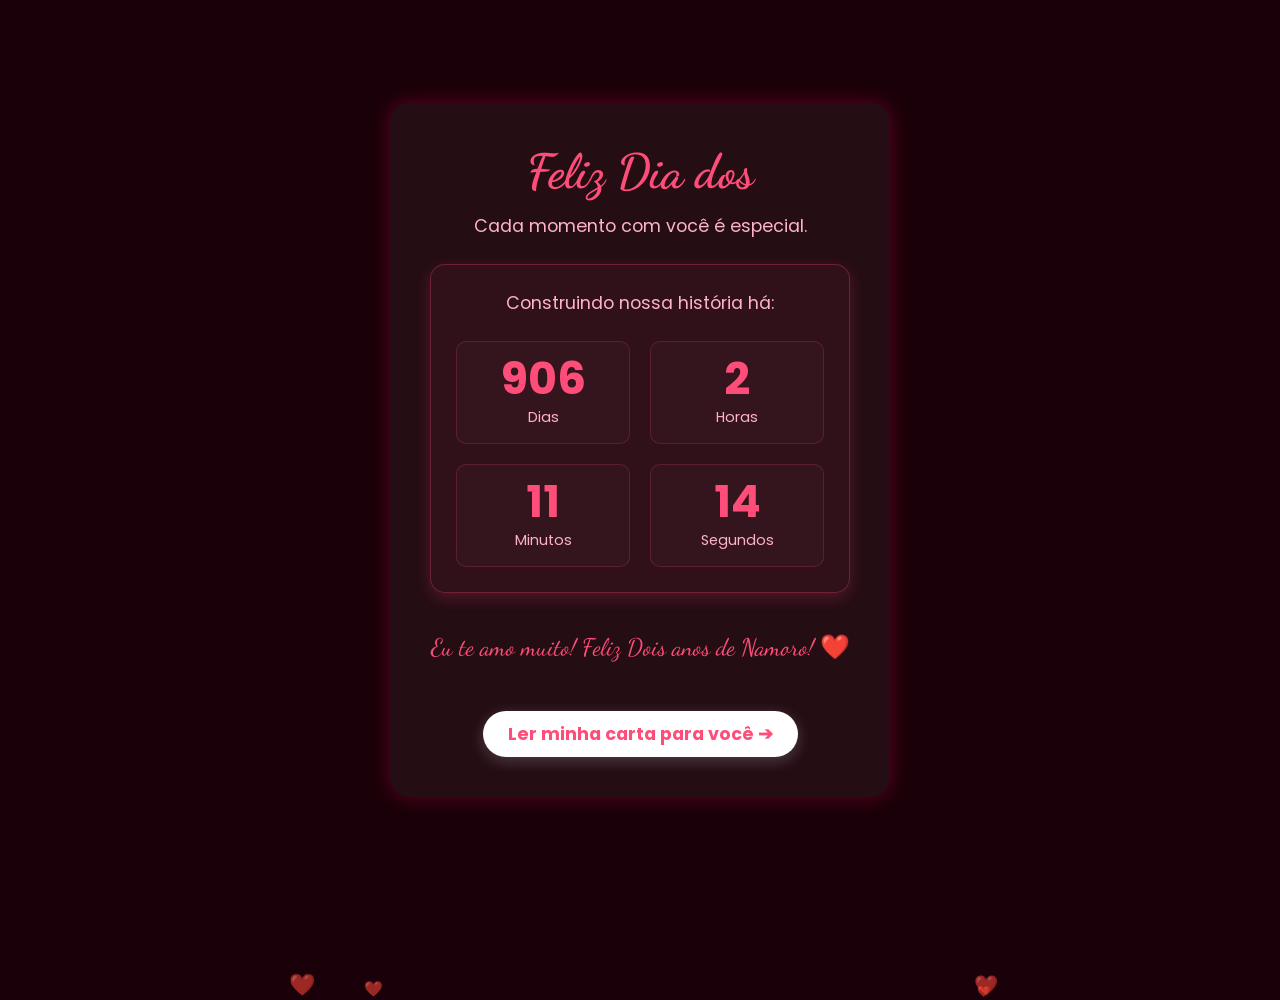
<file: index.html>
<!DOCTYPE html>
<html lang="pt-BR">
<head>
    <meta charset="UTF-8">
    <meta name="viewport" content="width=device-width, initial-scale=1.0">
    <title>Para o Meu Amor</title>
    <link rel="stylesheet" href="CSS.css">
</head>
<body>
    <div id="tela-hacker">
        <pre id="texto-hacker"></pre>
    </div>
    <div class="background-hearts" id="hearts-container"></div>
    
    <div class="container">
        <h1 id="typing-text"></h1>
        <p class="subtitle">Cada momento com você é especial.</p>

       <div id="time-counter" class="counter-container">
            <p>Construindo nossa história há:</p>
            <div class="counter-boxes">
                <div class="box" class="counter-container"><span id="days">0</span> Dias</div>
                <div class="box"><span id="hours">0</span> Horas</div>
                <div class="box"><span id="minutes">0</span> Minutos</div>
                <div class="box"><span id="seconds">0</span> Segundos</div>

            
            
    
        </div>
    </div>
          
              <div id="hidden-message">
            <p>Eu te amo muito! Feliz Dois anos de Namoro! ❤️</p>
            <br>
            <a href="surpresa.html" class="next-btn">Ler minha carta para você ➔</a>
        </div>

    <script src="JAva.js"></script>
</body>
</html>
</file>
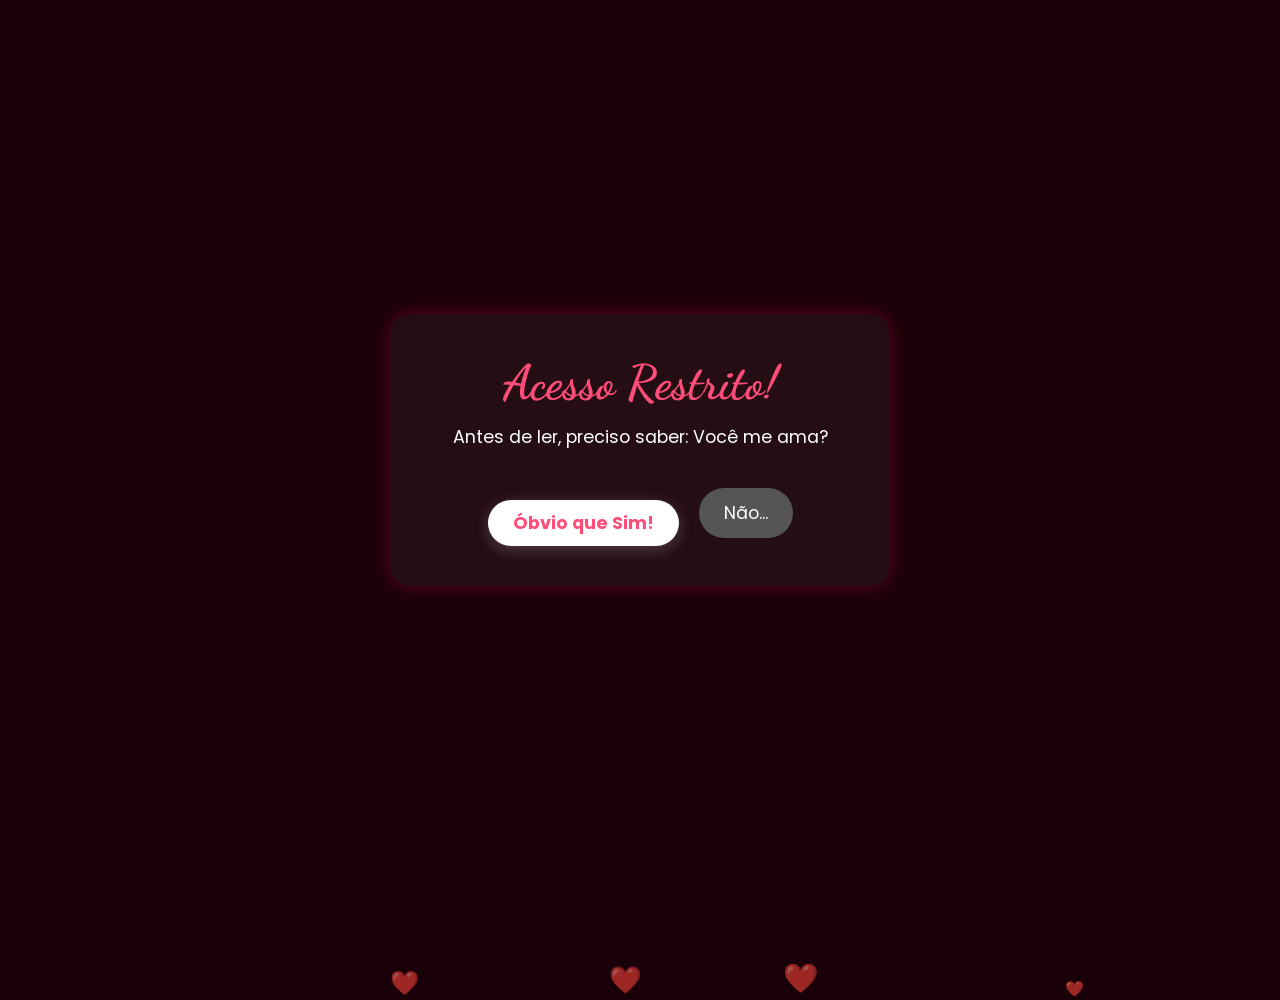
<file: surpresa.html>
<!DOCTYPE html>
<html lang="pt-BR">

<head>
    <meta charset="UTF-8">
    <meta name="viewport" content="width=device-width, initial-scale=1.0">
    <title>Minha Carta</title>
    <link rel="stylesheet" href="CSS.css">
</head>

<body>
    <div class="background-hearts" id="hearts-container"></div>
    <div id="floating-images-container"></div>

    <div class="container" id="question-container">
        <h1>Acesso Restrito!</h1>
        <p class="subtitle" style="color: #fff;">Antes de ler, preciso saber: Você me ama?</p>

        <div class="buttons-area">
            <button id="btn-yes" class="next-btn">Óbvio que Sim!</button>
            <button id="btn-no" class="bad-btn">Não...</button>
        </div>
    </div>

    <div class="container letter-container hidden" id="letter-container">
        <h1>Para a dona do meu coração,</h1>

        <div class="letter-text">
            <p id="texto-maquina">    Imagino que você já saiba que eu sempre tento lhe dar o melhor de mim, e este ano quis fazer um presente com as coisas que venho aprendendo.<br><br>
Bom, aqui estamos, meu amor... Dois anos incríveis ao seu lado. Vivemos tantos momentos especiais, compartilhamos tantas experiências, descobrimos tantas coisas juntos e construímos memórias que vou guardar para sempre.<br><br>
E, mesmo depois de tudo o que já vivemos, o que mais me anima é saber que ainda temos muito pela frente. Muitos lugares para conhecer, muitos sonhos para realizar e muitas histórias para escrever.<br><br>
Mas a melhor parte de tudo é saber que poderei viver cada uma delas ao seu lado.<br><br>
Feliz dois anos de namoro. Te amo. ❤️</p>
                 </div>

        <div class="music-player">
            <p>Nossa Trilha Sonora 🎵</p>
            <iframe data-testid="embed-iframe" style="border-radius:12px"
                src="https://open.spotify.com/embed/playlist/2TvEbF8hU5ZMHpgN8GJ6Ei?utm_source=generator&theme=0"
                width="100%" height="152" frameBorder="0" allowfullscreen=""
                allow="autoplay; clipboard-write; encrypted-media; fullscreen; picture-in-picture"
                loading="lazy"></iframe>
        </div>

      

        <div class="quiz-section">
            <h2>Quiz do Nosso Amor 🎯</h2>
            <div id="quiz-area">
                <p id="quiz-question" class="quiz-question-text">Carregando pergunta...</p>
                <div id="quiz-options" class="quiz-options-container"></div>
            </div>
            <p id="quiz-result" class="quiz-result-text hidden"></p>
        </div>

        <div class="reasons-machine">
            <button id="reason-btn">Por que eu te amo?</button>
            <p id="reason-display" class="reason-text">Claro que não seria possivel escrever tudo que eu amo em voce, pois ai eu teria que ter a eterniaade para isso, mas escrevi algumas dessas razões... Clique no Botão</p>
        </div>

        <div class="polaroid-section">
            <h2>Nossas Aventuras até hoje🌍</h2>
            <p class="subtitle" style="color: #fff;">Cada lugar é perfeito com você.</p>

            <div class="polaroid-frame">
                <img id="travel-img" src="fotos/viagem1.jpg" alt="Nossa Viagem">
                <p id="travel-caption" class="polaroid-caption">Pirenópolis ❤️</p>
            </div>

            <div class="polaroid-controls">
                <button id="prev-travel" class="mini-btn">❮</button>
                <button id="next-travel" class="mini-btn">❯</button>
            </div>
        </div>

        <div class="timeline-section">
            <h2>Nossa História ⏳</h2>
            <p class="subtitle" style="color: #fff;">Como chegamos até aqui...</p>

            <div class="timeline">
                <div class="timeline-item">
                    <div class="timeline-date">Jun 2024</div>
                    <div class="timeline-dot"></div>
                    <div class="timeline-content">
                        <h3>Onde tudo começou</h3>
                        <p>A nossa história começou muito antes do dia 12. Claro, você já sabe disso. A história da nossa amizade já foi contada tantas vezes que não caberia nestas palavras. Mas a nossa história de amor começou de verdade no dia 12 de junho de 2024. Foi naquele dia que eu pude dizer ao mundo que havia conquistado aquilo que mais desejava: o amor da minha vida. Foi naquele momento que tive a certeza de que tudo mudaria. Que os meus dias seriam mais felizes, que os desafios seriam mais fáceis de enfrentar e que os melhores momentos da minha vida estariam ao seu lado. Desde então, cada conversa, cada abraço, cada sorriso e cada lembrança ao seu lado se transformaram em algo precioso para mim. Você não apenas mudou a minha vida; você deu a ela novas cores, novos sonhos e novos motivos para seguir em frente. E olhando para tudo o que vivemos até aqui, percebo que o dia 12 de junho de 2024 não foi apenas o início de um namoro. Foi o início da melhor fase da minha vida, porque foi o dia em que eu passei a compartilhar cada parte dela com você.</p>
                    </div>
                </div>

                <div class="timeline-item">
                    <div class="timeline-date">2025</div>
                    <div class="timeline-dot"></div>
                    <div class="timeline-content">
                        <h3>Nossas Aventuras</h3>
                        <p><br>Bom, e o que fizemos até hoje?<br><br>Meu Deus... foram tantas coisas que às vezes parece impossível acreditar que tudo isso aconteceu em tão pouco tempo. Já estivemos juntos em tantos lugares, vivemos tantas experiências e até viajamos pelo mundo de mãos dadas. Como o tempo passou rápido, meu bem. Mas existe uma coisa que eu adoro em tudo isso: a sensação de que ainda estamos apenas começando. Porque as coisas que podemos conhecer, os lugares que podemos visitar e as memórias que podemos criar juntos parecem nunca ter fim. Já passamos por Porto Seguro, Itacaré e Pirenópolis. E, sinceramente, acho que estamos construindo uma coleção incrível de lembranças. Conhecemos pessoas especiais, fizemos amizades inesperadas, compartilhamos momentos únicos e descobrimos coisas novas sobre o mundo e sobre nós mesmos. E, mesmo depois de tudo isso, a parte mais bonita continua sendo a mesma: não importa para onde vamos ou o que fazemos, estamos vivendo tudo lado a lado. Juntos. Sempre juntos.</p>
                    </div>
                </div>

                <div class="timeline-item">
                    <div class="timeline-date">Jun 2026</div>
                    <div class="timeline-dot"></div>
                    <div class="timeline-content">
                        <h3>Hoje</h3>
                        <p>E aqui estamos, no nosso diazinho, vivendo mais um dia juntos. Obrigado por ser essa garota perfeita e carinhasa que voce é.
                    </div>
                </div>
            </div>
        </div>

        <div class="wishlist">

             <h2>Nossos Futuros Sonhos</h2>
            <label class="wish-item">
                <input type="checkbox" class="wish-checkbox" id="check-viagem" onchange="if(this.checked) dispararMundoMistico('✈️')">
                <span class="custom-check"></span>
                <span class="wish-text">Fazer a nossa primeira grande viagem juntos</span>
            </label>

            <label class="wish-item">
                <input type="checkbox" class="wish-checkbox" id="check-pet" onchange="if(this.checked) dispararMundoMistico('🐈')">
                <span class="custom-check"></span>
                <span class="wish-text">Adotar um pet para chamar de nosso</span>
            </label>

            <label class="wish-item">
                <input type="checkbox" class="wish-checkbox" id="check-casa" onchange="if(this.checked) dispararMundoMistico('🏠')">
                <span class="custom-check"></span>
                <span class="wish-text">Ter nossa casa para morar e decorar do nosso jeito</span>
            </label>

            <label class="wish-item">
                <input type="checkbox" class="wish-checkbox" id="check-casar" onchange="if(this.checked) dispararMundoMistico('💍💍')">
                <span class="custom-check"></span>
                <span class="wish-text">Casar e construir a nossa história lado a lado</span>
            </label>
        </div>

        <div class="convite-section">
            <h2>Convite Especial 💌</h2>
            <p class="subtitle" style="color: #fff;">Toque no envelope para revelar sua surpresa...</p>

            <div class="envelope-container">
                <input type="checkbox" id="abre-convite" class="hidden-checkbox">

                <label class="envelope-wrapper" for="abre-convite">
                    <div class="envelope">
                        <div class="flap"></div>
                        <div class="letter">
                            <img src="fotos/menu.jpg" alt="Menu do Jantar">
                        </div>
                        <div class="front"></div>
                    </div>
                </label>
            </div>
            <br>
        </div>

        <br>
        <a href="index.html" class="next-btn">⬅ Voltar para o Início</a>
    </div>
    <script src="JAva.js"></script>
</body>

</html>
</file>
<file: CSS.css>
@import url('https://fonts.googleapis.com/css2?family=Dancing+Script:wght@700&family=Poppins:wght@300;400&display=swap');

/* =========================================
   1. CONFIGURAÇÕES GERAIS
   ========================================= */
* { 
    margin: 0; 
    padding: 0; 
    box-sizing: border-box; 
}

body { 
    background-color: #1a0008; 
    color: #fff; 
    font-family: 'Poppins', sans-serif; 
    display: flex; 
    justify-content: center; 
    align-items: center; 
    min-height: 100vh; 
    overflow: hidden; 
}

/* =========================================
   2. CONTAINERS PRINCIPAIS
   ========================================= */
.container { 
    text-align: center; 
    z-index: 10; 
    background: rgba(255, 255, 255, 0.05); 
    padding: 40px; 
    border-radius: 20px; 
    backdrop-filter: blur(10px); 
    box-shadow: 0 0 20px rgba(255, 0, 100, 0.3); 
    max-width: 500px; 
    width: 90%; 
}

.letter-container { 
    max-width: 700px; 
    max-height: 90vh; 
    overflow-y: auto; 
}

/* =========================================
   3. TIPOGRAFIA E TEXTOS
   ========================================= */
h1 { 
    font-family: 'Dancing Script', cursive; 
    color: #ff4d79; 
    font-size: 3rem; 
    margin-bottom: 10px; 
    min-height: 60px; 
}

h2 { 
    font-family: 'Dancing Script', cursive; 
    color: #ff4d79; 
    font-size: 3rem; 
    margin-bottom: 10px; 
    min-height: 60px; 
}

.subtitle { 
    font-size: 1.1rem; 
    margin-bottom: 20px; 
    color: #ffb3c6; 
}

.letter-text { 
    text-align: left; 
    font-size: 1.1rem; 
    line-height: 1.6; 
    margin-top: 20px; 
    margin-bottom: 50px; 
}

.letter-text p { 
    margin-bottom: 15px; 
}

/* =========================================
   4. BOTÕES E INTERAÇÕES
   ========================================= */
button { 
    background-color: #ff4d79; 
    color: white; 
    border: none; 
    padding: 12px 25px; 
    font-size: 1.1rem; 
    border-radius: 30px; 
    cursor: pointer; 
    transition: transform 0.2s, background-color 0.2s; 
    font-family: 'Poppins', sans-serif; 
}

button:hover { 
    background-color: #ff1a53; 
    transform: scale(1.05); 
}

.next-btn { 
    display: inline-block; 
    margin-top: 20px; 
    background-color: #fff; 
    color: #ff4d79; 
    text-decoration: none; 
    padding: 10px 25px; 
    border-radius: 30px; 
    font-size: 1.1rem; 
    font-family: 'Poppins', sans-serif; 
    font-weight: bold; 
    transition: all 0.3s ease; 
    box-shadow: 0 4px 15px rgba(255, 255, 255, 0.2); 
}

.next-btn:hover { 
    background-color: #ffb3c6; 
    color: #1a0008; 
    transform: scale(1.05); 
}

.buttons-area { 
    margin-top: 30px; 
    display: flex; 
    justify-content: center; 
    gap: 20px; 
    align-items: center; 
}

.bad-btn { 
    background-color: #555; 
    color: white; 
    transition: 0.1s; 
    z-index: 9999; 
}

/* =========================================
   5. ELEMENTOS DA PÁGINA INICIAL
   ========================================= */
.music-player { 
    margin-bottom: 30px; 
}

.counter-container { 
    background: rgba(255, 77, 121, 0.1); 
    border: 1px solid rgba(255, 77, 121, 0.3); 
    border-radius: 15px; 
    padding: 15px; 
    margin-bottom: 25px; 
}

.counter-container p { 
    margin-bottom: 15px; 
    color: #ffb3c6; 
    font-weight: bold; 
    font-family: 'Dancing Script', cursive; 
    font-size: 1.5rem; 
}

/* =========================================
   REFORMULAÇÃO COMPLETA DO CONTADOR
   (AGORA VAI FICAR LINDO E ALINHADO)
   ========================================= */

/* O contêiner principal do contador */
.counter-container {
    background: rgba(255, 77, 121, 0.05); /* Fundo sutil rosinha */
    border: 1px solid rgba(255, 77, 121, 0.3); /* Bordinha rosa translúcida */
    border-radius: 15px; /* Bordas arredondadas */
    padding: 25px; /* Espaço por dentro */
    max-width: 450px; /* Limita a largura no PC */
    margin: 25px auto 40px auto; /* Centraliza na página e dá espaço */
    text-align: center; /* Centraliza o título */
    box-shadow: 0 5px 15px rgba(255, 77, 121, 0.2); /* Sombra suave */
}

/* O título "Construindo nossa história..." */
.counter-container p {
    margin-bottom: 25px; /* Espaço antes das caixas */
    color: #ffb3c6; /* Cor rosa claro */
    font-weight: 400; /* Peso da fonte */
    font-size: 1.1rem; /* Tamanho da fonte */
    font-family: 'Poppins', sans-serif; /* Mesma fonte do site */
}

/* O Grid que organiza as 4 caixas (PERFEITO PARA 2x2) */
.counter-boxes {
    display: grid !important; /* Muda de flex pra grid! */
    grid-template-columns: repeat(2, 1fr) !important; /* Força 2 colunas de tamanho igual */
    gap: 20px !important; /* Espaço idêntico entre as caixas */
}

/* O design de cada caixinha individual */
.box {
    display: flex !important;
    flex-direction: column !important; /* Número em cima, palavra embaixo */
    align-items: center !important; /* Centraliza tudo */
    justify-content: center !important; /* Centraliza tudo verticalmente */
    background: rgba(255, 255, 255, 0.02); /* Fundo de "vidro" sutil */
    padding: 15px 10px; /* Espaço interno */
    border-radius: 10px; /* Bordas arredondadas da caixa */
    border: 1px solid rgba(255, 77, 121, 0.2); /* Bordinha sutil */
    color: #ffb3c6; /* Cor da palavra (Dias, Horas, etc.) */
    font-size: 0.9rem; /* Tamanho da palavra */
}

/* O design do número grande e rosa */
.box span {
    font-size: 2.8rem !important; /* Tamanho massivo e elegante */
    font-weight: bold !important; /* Peso bold */
    color: #ff4d79 !important; /* O rosa principal do site */
    display: block !important; /* Garante que o número ocupa a linha toda */
    line-height: 1 !important; /* Alinhamento vertical perfeito */
    margin-bottom: 5px !important; /* Espaço antes da palavra */
    font-family: 'Poppins', sans-serif !important; /* Mantém a fonte */
}

/* =========================================
   6. MÁQUINA DE MOTIVOS E QUIZ
   ========================================= */
.reasons-machine { 
    margin-top: 50px; 
    margin-bottom: 50px; 
    padding: 10px; 
}

.reason-text { 
    margin-top: 15px; 
    font-size: 1.2rem; 
    font-style: italic; 
    color: #ffb3c6; 
    min-height: 60px; 
    transition: opacity 0.3s ease; 
}

.quiz-section { 
    background: rgba(0, 0, 0, 0.2); 
    border-radius: 15px; 
    padding: 30px 20px; 
    margin: 60px 0; 
    border: 1px solid rgba(255, 77, 121, 0.3); 
}

.quiz-section h2 { 
    font-family: 'Dancing Script', cursive; 
    color: #ff4d79; 
    font-size: 2.2rem; 
    margin-bottom: 15px; 
}

.quiz-question-text { 
    font-size: 1.1rem; 
    font-weight: bold; 
    margin-bottom: 20px; 
}

.quiz-options-container { 
    display: flex; 
    flex-direction: column; 
    gap: 10px; 
}

.quiz-option-btn { 
    background-color: rgba(255, 255, 255, 0.1); 
    color: #fff; 
    border: 1px solid #ff4d79; 
    padding: 10px; 
    border-radius: 10px; 
    cursor: pointer; 
    transition: 0.2s; 
    text-align: left; 
    font-size: 1rem; 
}

.quiz-option-btn:hover { 
    background-color: rgba(255, 77, 121, 0.3); 
}

.quiz-option-btn.correct { 
    background-color: #28a745 !important; 
    border-color: #28a745 !important; 
    color: white; 
}

.quiz-option-btn.wrong { 
    background-color: #dc3545 !important; 
    border-color: #dc3545 !important; 
    color: white; 
}

.quiz-result-text { 
    font-size: 1.3rem; 
    font-weight: bold; 
    color: #ffb3c6; 
    margin-top: 15px; 
}

/* =========================================
   7. UTILITÁRIOS E ANIMAÇÕES
   ========================================= */
.hidden { display: none !important; }

#hidden-message { 
    margin-top: 20px; 
    font-size: 1.5rem; 
    font-family: 'Dancing Script', cursive; 
    color: #ff4d79; 
    animation: fadeIn 1s ease-in; 
}

@keyframes fadeIn { 
    from { opacity: 0; transform: translateY(-10px); } 
    to { opacity: 1; transform: translateY(0); } 
}

.heart { 
    position: absolute; 
    bottom: -100px; 
    font-size: 20px; 
    color: #ff4d79; 
    animation: floatUp linear infinite; 
    opacity: 0.6; 
    z-index: 1; 
}

@keyframes floatUp { 
    to { transform: translateY(-120vh) rotate(360deg); } 
}

.floating-img { 
    position: absolute; 
    bottom: -250px; 
    width: 130px; 
    height: 130px; 
    object-fit: cover; 
    border-radius: 10px; 
    opacity: 0.25; 
    animation: floatUpImage linear infinite; 
    box-shadow: 0 4px 15px rgba(0,0,0,0.5); 
    z-index: 0; 
    border: 2px solid #ff4d79; 
}

@keyframes floatUpImage { 
    from { transform: translateY(0) rotate(-15deg); } 
    to { transform: translateY(-130vh) rotate(15deg); } 
}

/* =========================================
   8. PORTA-RETRATOS POLAROID
   ========================================= */
.polaroid-section { margin: 40px 0; }

.polaroid-frame {
    width: 100%;
    max-width: 280px; 
    margin: 0 auto;
    background: rgba(255, 255, 255, 0.05); 
    border: 3px solid rgba(255, 77, 121, 0.3); 
    border-radius: 10px;
    padding: 10px; 
    box-shadow: 0 4px 15px rgba(0,0,0,0.3);
}

.polaroid-frame img {
    width: 100% !important;
    height: 280px !important; 
    object-fit: cover !important; 
    border-radius: 5px;
    display: block;
}

.polaroid-caption {
    margin-top: 15px;
    padding-bottom: 5px;
    font-size: 1.2rem;
    color: #ffb3c6;
    text-align: center;
    font-weight: bold;
}

.polaroid-controls {
    margin-top: 15px;
    display: flex;
    justify-content: center;
    gap: 20px;
}

.mini-btn {
    background: rgba(255, 77, 121, 0.2);
    border: 2px solid #ff4d79;
    color: #fff;
    width: 40px;
    height: 40px;
    border-radius: 50%;
    cursor: pointer;
    font-size: 1.2rem;
    transition: 0.2s;
    display: flex;
    align-items: center;
    justify-content: center;
}

.mini-btn:hover {
    background: #ff4d79;
    transform: scale(1.1);
}

/* =========================================
   9. LINHA DO TEMPO (FLEXBOX FLUIDO E CORRIGIDO)
   ========================================= */
.timeline-section {
    margin: 50px 0;
    padding: 30px 20px;
    background: rgba(0, 0, 0, 0.2);
    border-radius: 15px;
    border: 1px solid rgba(255, 77, 121, 0.3);
    overflow: hidden; 
}

.timeline-section h2 {
    font-family: 'Dancing Script', cursive; 
    color: #ff4d79; 
    font-size: 2.2rem; 
    margin-bottom: 5px;
}

.timeline {
    position: relative;
    max-width: 100%;
    margin: 40px 0;
    padding: 10px 0;
}

/* A linha reta vertical */
.timeline::after {
    content: '';
    position: absolute;
    width: 4px;
    background-color: #ff4d79;
    top: 0;
    bottom: 0;
    left: 20%; 
    margin-left: -2px;
}

.timeline-item {
    position: relative;
    display: flex;
    align-items: flex-start;
    width: 100%;
    margin-bottom: 40px;
    z-index: 1;
}

/* A data no PC */
.timeline-date {
    width: 20%;
    padding-right: 25px;
    text-align: right;
    font-weight: bold;
    color: #ffb3c6;
    padding-top: 15px; 
    box-sizing: border-box;
}

/* A bolinha na linha */
.timeline-dot {
    width: 16px;
    height: 16px;
    background-color: #1a0008;
    border: 4px solid #ff4d79;
    border-radius: 50%;
    position: absolute;
    left: 20%;
    margin-left: -10px;
    top: 15px;
    z-index: 2;
}

/* A caixa de texto no PC */
.timeline-content {
    width: 75%;
    padding: 20px;
    background: rgba(255, 77, 121, 0.1); 
    border-left: 4px solid #ff4d79;
    border-radius: 10px;
    margin-left: 30px; 
    box-sizing: border-box;
}

.timeline-content h3 {
    color: #ffb3c6;
    font-size: 1.3rem;
    margin-bottom: 8px;
    font-family: 'Poppins', sans-serif;
}

.timeline-content p {
    font-size: 1rem;
    line-height: 1.5;
    margin-bottom: 0;
}

/* =========================================
   11. CÁPSULA DO TEMPO (NOSSO FUTURO)
   ========================================= */


.capsula-section {

    
    margin: 50px 0;
    padding: 30px 20px;
    background: rgba(0, 0, 0, 0.2);
    border-radius: 15px;
    border: 1px solid rgba(255, 77, 121, 0.3);

    
}

.capsula-section h2 {
    font-family: 'Dancing Script', cursive; 
    color: #ff4d79; 
    font-size: 2.2rem; 
    text-align: center;
    margin-bottom: 5px;
}

.capsula-section .subtitle {
    text-align: center;
    margin-bottom: 25px;
}

.wishlist {
    display: flex; flex-direction: column; gap: 15px;
    max-width: 450px; margin: 0 auto;
}

.wish-item {
    display: flex; align-items: center;
    background: rgba(255, 255, 255, 0.05);
    padding: 15px 20px; border-radius: 10px;
    cursor: pointer; transition: all 0.3s ease;
}

.wish-item:hover {
    background: rgba(255, 255, 255, 0.1);
    transform: translateX(5px);
}

.wish-checkbox { display: none; }

.custom-check {
    width: 24px; height: 24px;
    border: 2px solid #ff4d79; border-radius: 50%;
    margin-right: 15px; display: flex;
    justify-content: center; align-items: center;
    transition: all 0.3s ease; flex-shrink: 0;
}

.wish-text {
    color: #fff; font-size: 1.1rem;
    transition: all 0.3s ease; font-family: 'Poppins', sans-serif;
}

.wish-checkbox:checked + .custom-check {
    background-color: #ff4d79; box-shadow: 0 0 10px #ff4d79;
}

.wish-checkbox:checked + .custom-check::after {
    content: '✔'; color: #fff; font-weight: bold;
}

.wish-checkbox:checked ~ .wish-text {
    color: #ffb3c6; text-decoration: line-through; opacity: 0.6;
}

/* =========================================
   12. O MEGA PORTAL E OS EASTER EGGS GIGANTES
   ========================================= */
.mega-portal {
    position: fixed;
    top: 50%; left: 50%;
    width: 260px; height: 420px;
    border-radius: 50%;
    background: radial-gradient(circle, transparent 20%, rgba(147, 51, 234, 0.3) 60%, rgba(6, 182, 212, 0.2) 80%);
    border: 8px solid #a855f7;
    box-shadow: 0 0 35px #a855f7, inset 0 0 45px #06b6d4, 0 0 70px #ec4899;
    z-index: 999998; pointer-events: none;
    transform: translate(-50%, -50%) scale(0);
    animation: abrirPortal 3s ease-in-out forwards;
}

.mega-sujeito {
    position: fixed;
    top: 50%; left: 50%;
    font-size: 11rem; 
    z-index: 999999; pointer-events: none;
    transform: translate(-50%, -50%) scale(0);
    filter: drop-shadow(0 25px 20px rgba(0, 0, 0, 0.65));
    animation: puloEpico 3s cubic-bezier(0.25, 1, 0.5, 1) forwards;
}

@keyframes abrirPortal {
    0% { transform: translate(-50%, -50%) scale(0) rotate(0deg); opacity: 0; }
    15% { transform: translate(-50%, -50%) scale(1) rotate(180deg); opacity: 1; filter: hue-rotate(0deg); }
    80% { transform: translate(-50%, -50%) scale(1) rotate(720deg); opacity: 1; filter: hue-rotate(60deg); }
    100% { transform: translate(-50%, -50%) scale(0) rotate(1080deg); opacity: 0; }
}

@keyframes puloEpico {
    0% { transform: translate(-50%, -50%) scale(0); opacity: 0; }
    18% { transform: translate(-50%, -50%) scale(0.4); opacity: 1; }
    50% { transform: translate(18vw, -30vh) scale(1.4) rotate(12deg); opacity: 1; }
    100% { transform: translate(55vw, 100vh) scale(1.8) rotate(35deg); opacity: 0; }
}

/* =========================================
   13. CONVITE DO JANTAR
   ========================================= */
.convite-section {
    margin: 50px 0; 
    padding: 30px 20px;
    background: rgba(0, 0, 0, 0.2);
    border-radius: 15px; 
    border: 1px solid rgba(255, 77, 121, 0.3);
    text-align: center;
    position: relative;
    z-index: 10; 
}

.convite-section h2 {
    font-family: 'Dancing Script', cursive; 
    color: #ff4d79; 
    font-size: 2.2rem; 
    margin-bottom: 5px;
}

.envelope-container {
    position: relative;
    margin: 200px auto 80px auto; 
    width: 300px; 
    height: 200px;
}

.hidden-checkbox { display: none; }

.envelope-wrapper {
    cursor: pointer; 
    display: block;
    position: relative; 
    width: 100%; 
    height: 100%;
    transition: transform 0.5s ease-in-out;
}

.envelope {
    position: relative; 
    width: 100%; 
    height: 100%;
    background: #4a0e17; 
    border-radius: 0 0 10px 10px;
    box-shadow: 0 15px 30px rgba(0,0,0,0.5);
}

.front {
    position: absolute; 
    top: 0; left: 0;
    width: 100%; 
    height: 100%;
    background: #ff4d79;
    clip-path: polygon(0 0, 50% 60%, 100% 0, 100% 100%, 0 100%);
    border-radius: 0 0 10px 10px;
    z-index: 3;
}

.flap {
    position: absolute; 
    top: 0; left: 0;
    width: 100%; 
    height: 60%;
    background: #e6004c;
    clip-path: polygon(0 0, 100% 0, 50% 100%);
    transform-origin: top;
    transition: transform 0.5s ease-in-out, z-index 0.1s 0.2s;
    z-index: 4;
}

.letter {
    position: absolute;
    bottom: 5px; 
    left: 10px; 
    right: 10px;
    height: 180px; 
    background: #fff;
    z-index: 2; 
    transition: transform 0.7s ease-in-out 0.2s, height 0.7s ease-in-out 0.2s;
    box-shadow: 0 5px 25px rgba(0,0,0,0.4);
    border-radius: 5px;
    overflow: hidden; 
}

.letter img {
    width: 100%; 
    height: 100%;
    object-fit: cover; 
    object-position: top; 
    display: block; 
}

.hidden-checkbox:checked ~ .envelope-wrapper .flap {
    transform: rotateX(180deg);
    z-index: 1; 
}

.hidden-checkbox:checked ~ .envelope-wrapper {
    transform: translateY(50px);
}

.hidden-checkbox:checked ~ .envelope-wrapper .letter {
    height: 440px; 
    transform: translateY(-220px) scale(1.15); 
    z-index: 99; 
}

/* =========================================
   14. ADAPTAÇÃO PARA CELULAR (RESPONSIVIDADE)
   ========================================= */
@media (max-width: 600px) {
    h1 { font-size: 1.8rem !important; }
    h2 { font-size: 1.6rem !important; }
    
    .letter-container { 
        padding: 20px 15px; 
        margin: 10px;
    }
    
    .wish-item { padding: 10px 15px; }
    .wish-text { font-size: 0.95rem; }
    
    .envelope-container { 
        width: 100%; 
        max-width: 280px; 
        margin-top: 150px; 
    }
    
    .hidden-checkbox:checked ~ .envelope-wrapper .letter {
        height: 380px;
        transform: translateY(-200px) scale(1.05);
    }
    
    #reason-display { font-size: 1.1rem; }

    /* =====================================
       A MÁGICA DA LINHA DO TEMPO NO CELULAR
       ===================================== */
    /* 1. Joga a linha reta pro cantinho esquerdo */
    .timeline::after { left: 20px; }
    
    /* 2. Muda a estrutura: data em cima do texto */
    .timeline-item { flex-direction: column; }
    
    /* 3. A data agora ocupa a tela toda e vai pra esquerda */
    .timeline-date {
        width: 100%;
        text-align: left;
        padding-left: 45px; 
        padding-bottom: 10px;
        padding-top: 12px;
    }
    
    /* 4. A bolinha vai pro cantinho com a linha */
    .timeline-dot { left: 20px; }
    
    /* 5. A caixa ganha espaço e usa toda a direita */
    .timeline-content {
        width: calc(100% - 45px); 
        margin-left: 45px;
        padding: 15px;
    }
}
</file>
